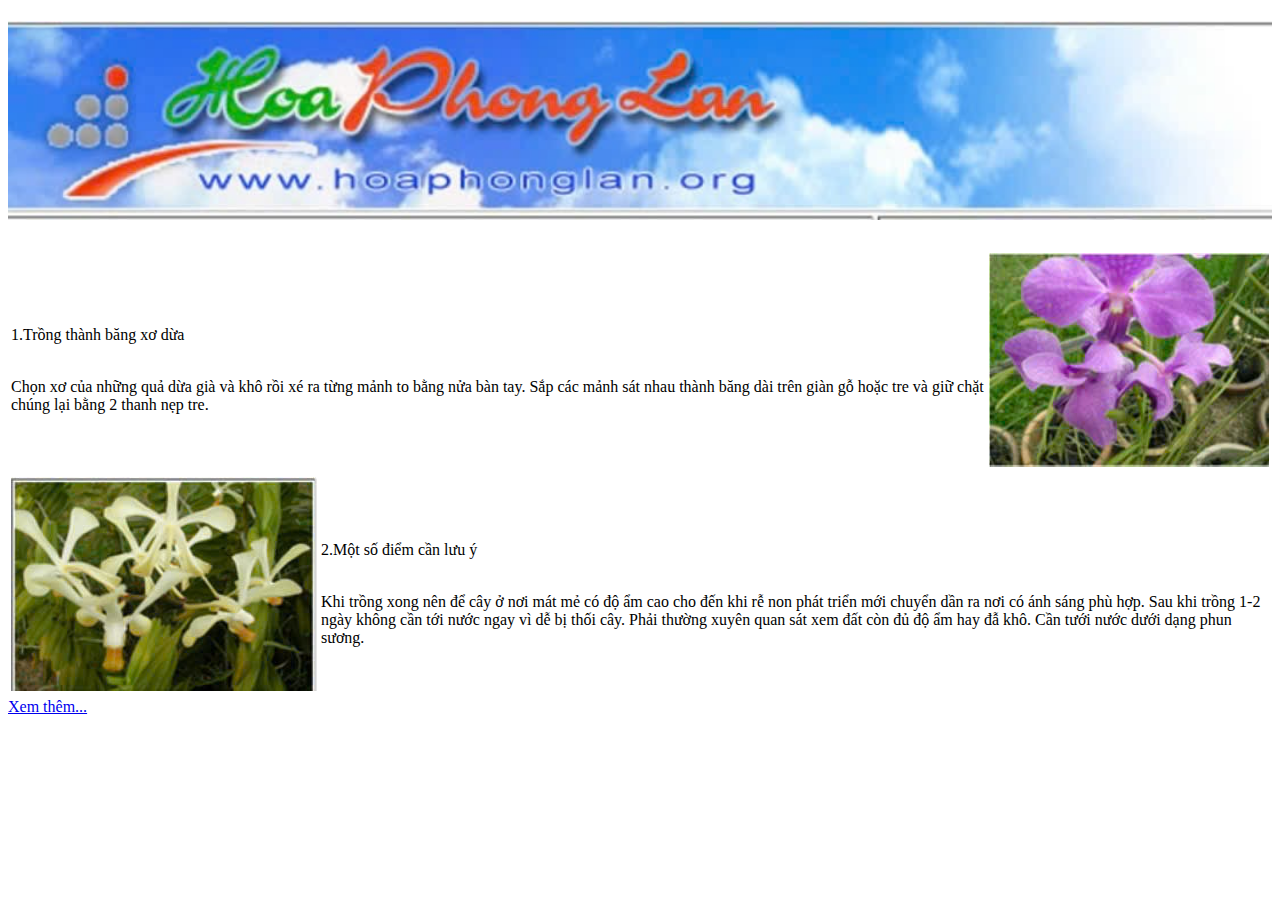
<file: baitapontap/index.html>
<!DOCTYPE html>
<html lang="vi">
<head>
    <meta charset="UTF-8">
    <meta name="viewport" content="width=device-width, initial-scale=1.0">
    <title>Document</title>
    <link rel="stylesheet" href="myStyle.css">
</head>
<body>
    <h1><img  src="image.png"style="width: 100%; height: auto;"></h1>
        <table >
            <tr>
                <td><p>1.Trồng thành băng xơ dừa</p> <br>
                    Chọn xơ của những quả dừa già và khô rồi xé ra từng mảnh to bằng nửa bàn tay. Sắp các mảnh sát nhau thành băng dài trên giàn gỗ hoặc tre và giữ chặt chúng lại bằng 2 thanh nẹp tre.
            
                </td>
                <td><img src="anh2.jpg" style="height: auto;"></td>
            </tr>
           
        </table>
        <table>
            <tr>
                <td><img src="anh1.jpg" style="height: auto;"></td>
                <td><p>2.Một số điểm cần lưu ý</p> <br> 
                    Khi trồng xong nên để cây ở nơi mát mẻ có độ ẩm cao cho đến khi rễ non phát triển mới chuyển dần ra nơi có ánh sáng phù hợp. Sau khi trồng 1-2 ngày không cần tới nước ngay vì dễ bị thối cây. Phải thường xuyên quan sát xem đất còn đủ độ ẩm hay đẫ khô. Cần tưới nước dưới dạng phun sương.
                
                </td>
            </tr>
        </table>
        <a href="htpp://www.hnmu.edu.vn/">
            Xem thêm...
        </a>
</body>
</html>
</file>
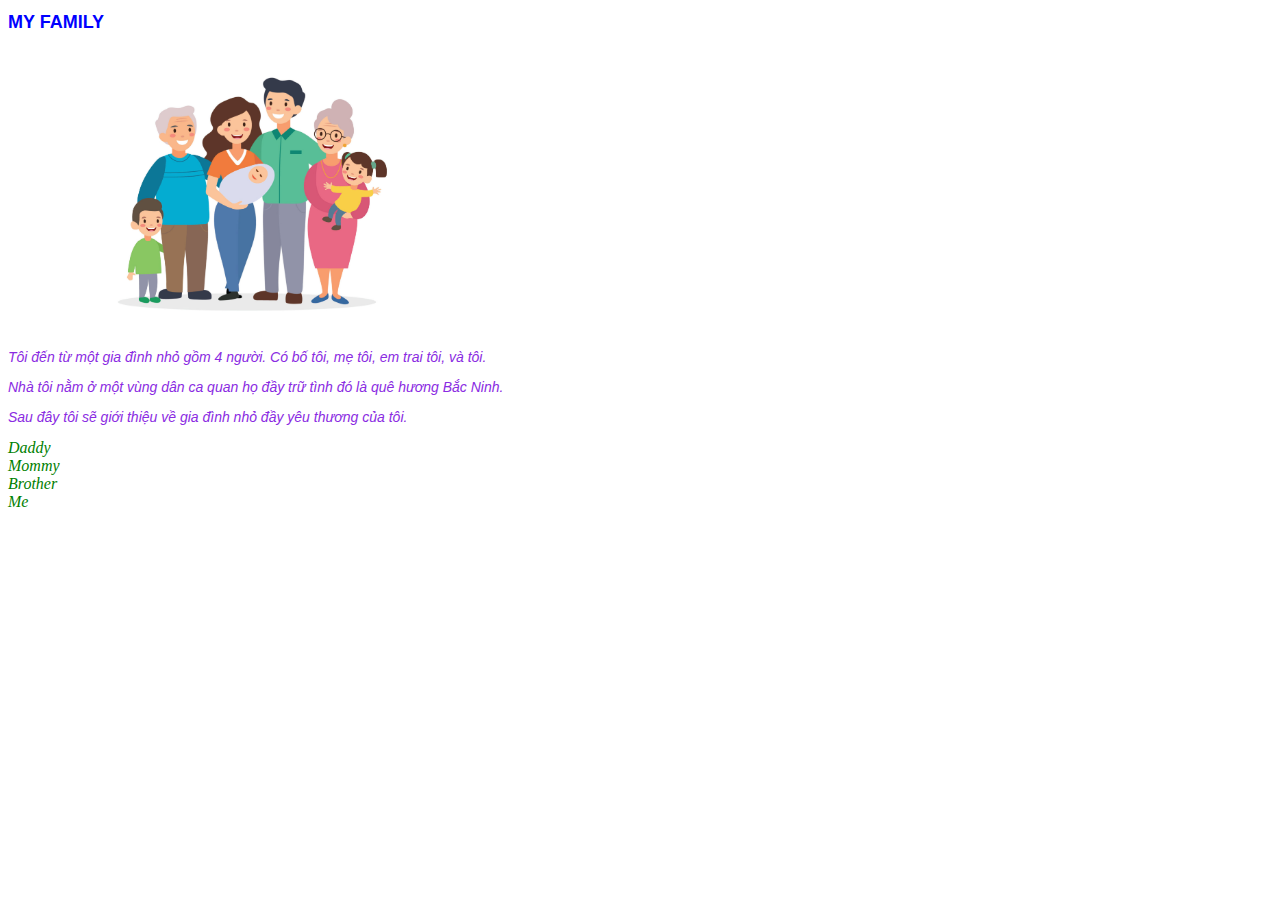
<file: exercise1/index.html>
<!DOCTYPE html>
<html lang="en">
<head>
    <link rel="stylesheet" href="myStyle.css">

  
</head>
<body>
    <h1>MY FAMILY</h1>
    <img src="img/family.jpg" alt="" width="500"><br>
   
    <p> Tôi đến từ một gia đình nhỏ gồm 4 người. Có bố tôi, mẹ tôi, em trai tôi, và tôi.</p>
   <p> Nhà tôi nằm ở một vùng dân ca quan họ đầy trữ tình đó là quê hương Bắc Ninh.</p>
  <p>  Sau đây tôi sẽ giới thiệu về gia đình nhỏ đầy yêu thương của tôi.</p>
    <a href="daddy.html">Daddy</a><br>
    <a href="mommy.html">Mommy</a><br>
    <a href="brother.html">Brother</a><br>
    <a href="me.html">Me</a>
</body>
</html>
</file>
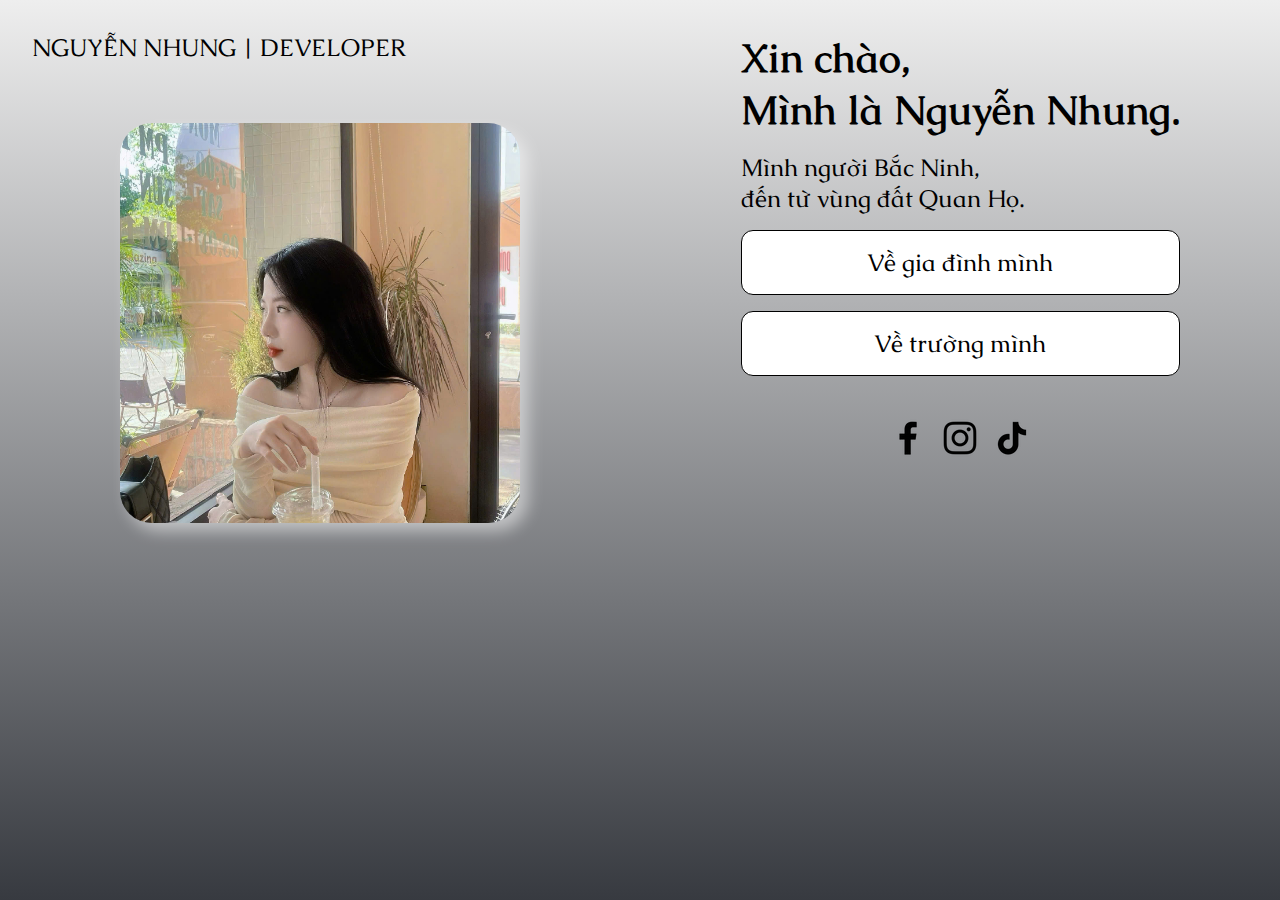
<file: Nhung/index.html>
<!DOCTYPE html>
<html lang="en">

<head>
    <meta charset="UTF-8">
    <meta name="viewport" content="width=device-width, initial-scale=1.0">
    <link rel="preconnect" href="https://fonts.googleapis.com">
    <link rel="preconnect" href="https://fonts.gstatic.com" crossorigin>
    <link href="https://fonts.googleapis.com/css2?family=Caudex:ital,wght@0,400;0,700;1,400;1,700&display=swap"
        rel="stylesheet">

    <link rel="stylesheet" href="css/style.css">

    <title>My Profile</title>
</head>

<body>
    <div class="content">
        <div class="face">
            <span>NGUYỄN NHUNG | DEVELOPER</span>
            <img src="images/face.jpg" alt="">
        </div>
        <div class="intro">
            <div class="btn">
                <h1>Xin chào, <br>Mình là Nguyễn Nhung.</h1>
                <p>Mình người Bắc Ninh, <br>đến từ vùng đất Quan Họ.</p>
                <a href="https://nhungntt2005.github.io/exercise/exercise1">Về gia đình mình</a>
                <a href="https://hnmu.edu.vn/">Về trường mình</a>
                <div class="info">
                    <a href="https://www.facebook.com/profile.php?id=100035312522323&mibextid=LQQJ4d"><img src="images/facebook-icon.webp" alt="Facebook"></a>
                    <a href="https://www.instagram.com/nhung_nguyen457/profilecard/?igsh=NnNqM2VwNm0yZGlt"><img src="images/insta-icon.webp" alt="Instagram"></a>
                    <a href="https://www.tiktok.com/@nhung2051?_t=8qx0jJfAEuW&_r=1"><img src="images/tiktok-icon.webp" alt="Tiktok"></a>
                </div>
            </div>
        </div>
    </div>
</body>

</html>
</file>
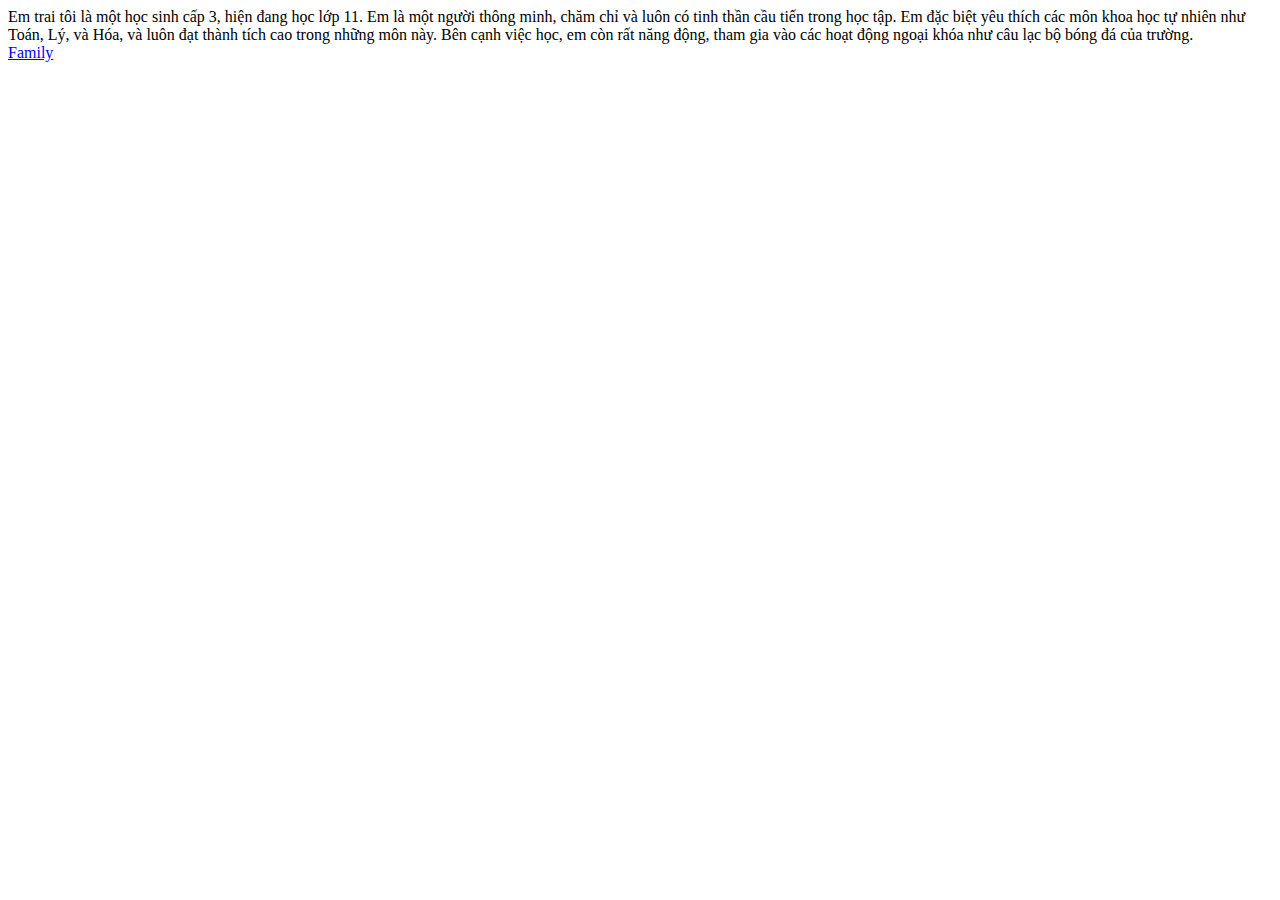
<file: brother.html>
<!DOCTYPE html>
<html lang="en">
<head>
    <meta charset="UTF-8">
    <meta name="viewport" content="width=device-width, initial-scale=1.0">
    <title>Brother</title>
</head>
<body>
    Em trai tôi là một học sinh cấp 3, hiện đang học lớp 11. Em là một người thông minh, chăm chỉ và luôn có tinh thần cầu tiến trong học tập. Em đặc biệt yêu thích các môn khoa học tự nhiên như Toán, Lý, và Hóa, và luôn đạt thành tích cao trong những môn này. Bên cạnh việc học, em còn rất năng động, tham gia vào các hoạt động ngoại khóa như câu lạc bộ bóng đá của trường.<br>
    <a href="index.html">Family</a>
</body>
</html>
</file>
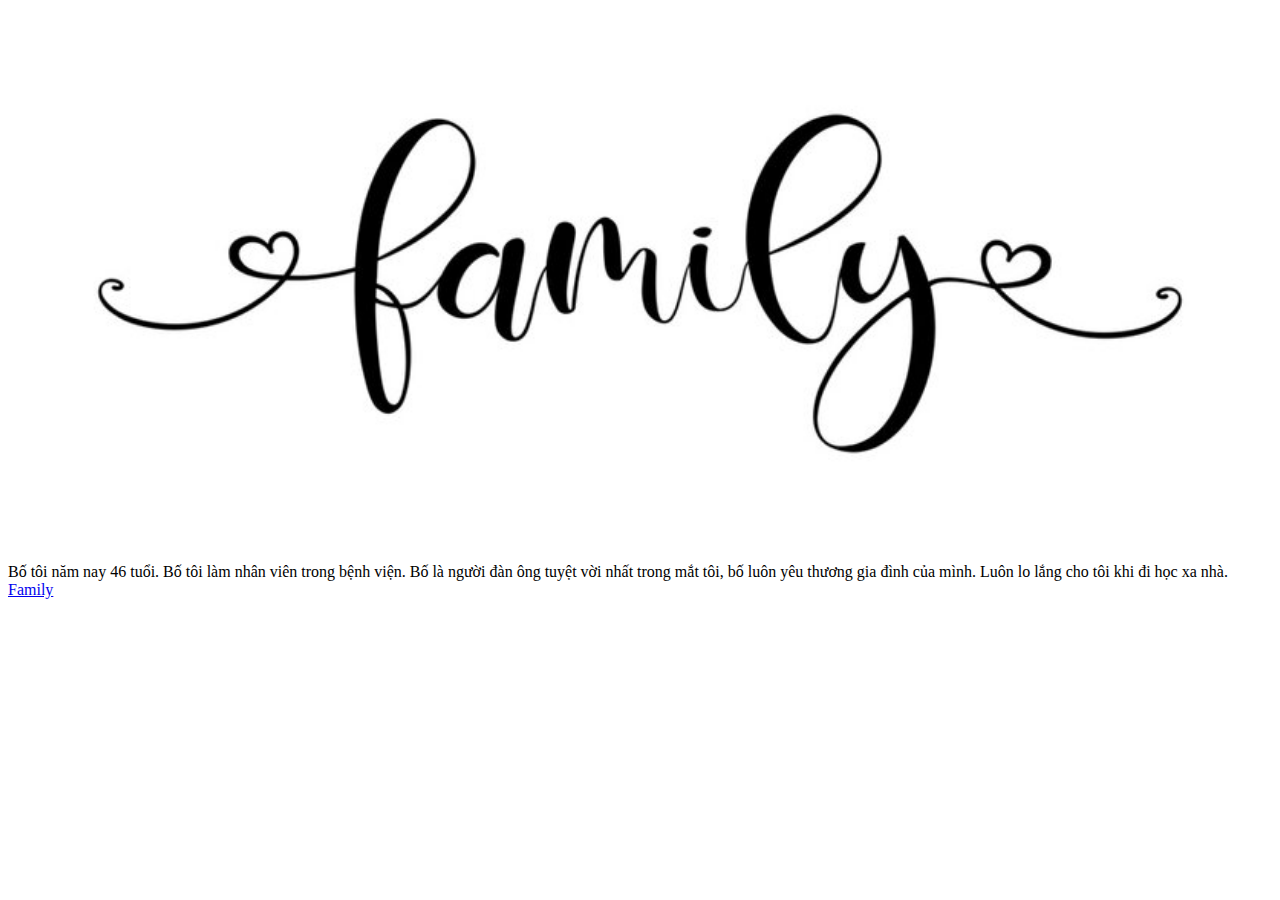
<file: daddy.html>
<!DOCTYPE html>
<html lang="en">
<head>
    <meta charset="UTF-8">
    <meta name="viewport" content="width=device-width, initial-scale=1.0">
    <link rel="stylesheet" href="css/style.css">
    <title>Document</title>
</head>
<body>
    <img src="img/360_F_580583647_wNAq1I4tBZQvitbmIQbJoqrcfskxb5JE.jpg" alt="">
    Bố tôi năm nay 46 tuổi. Bố tôi làm nhân viên trong bệnh viện. Bố là người đàn ông tuyệt vời nhất trong mắt tôi, bố luôn yêu thương gia đình của mình. Luôn lo lắng cho tôi khi đi học xa nhà.<br>
    <a href="index.html">Family</a>
</body>
</html>
</file>
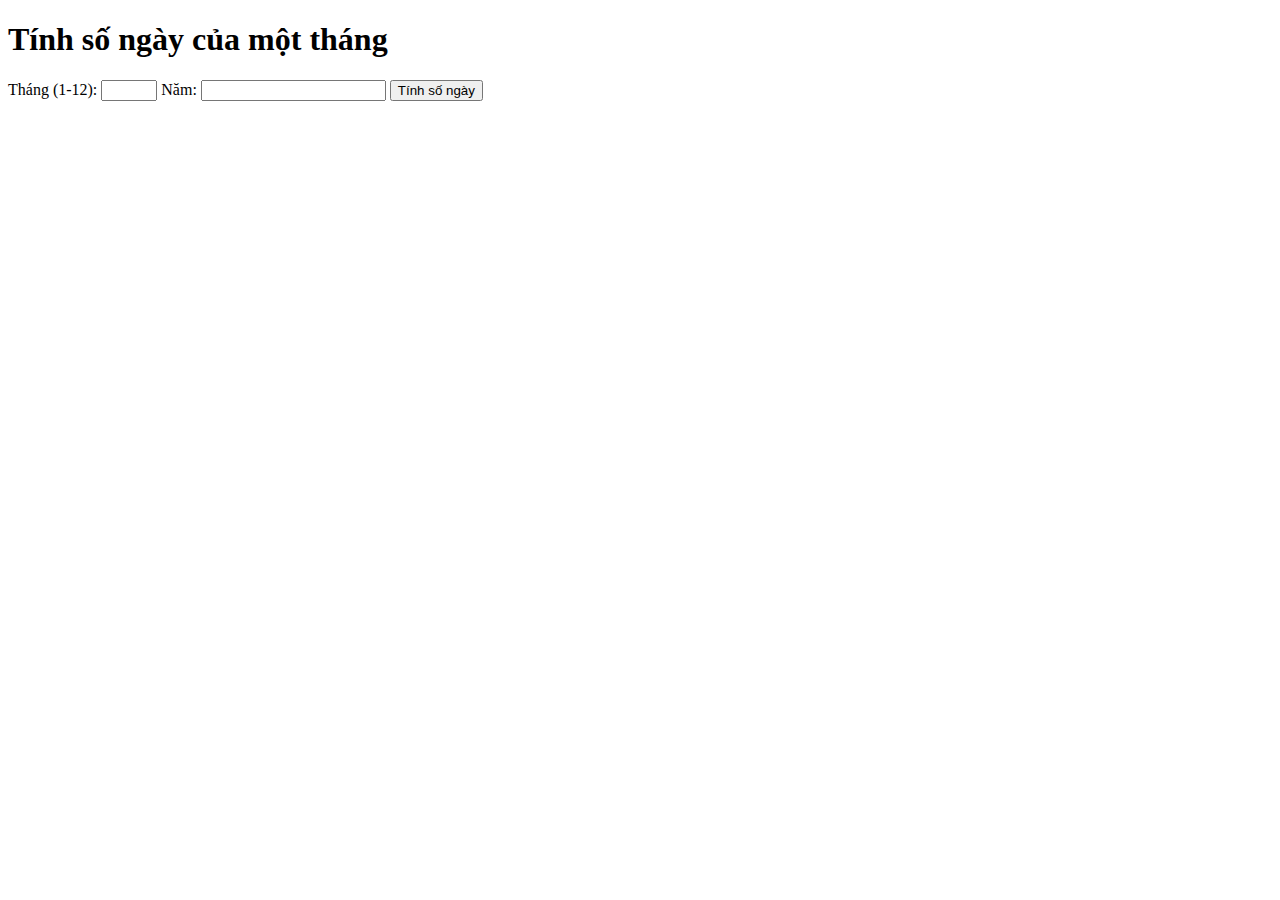
<file: ngaythang.html>
<!DOCTYPE html>
<html lang="vi">
<head>
    <meta charset="UTF-8">
    <meta name="viewport" content="width=device-width, initial-scale=1.0">
    <title>Tính số ngày của tháng</title>
</head>
<body>
    <h1>Tính số ngày của một tháng</h1>
    <label for="month">Tháng (1-12): </label>
    <input type="number" id="month" min="1" max="12" required>
    
    <label for="year">Năm: </label>
    <input type="number" id="year" required>
    
    <button onclick="calculateDays()">Tính số ngày</button>
    
    <p id="result"></p>

    <script>
        function calculateDays() {
            const month = parseInt(document.getElementById('month').value);
            const year = parseInt(document.getElementById('year').value);
            let days;

            // Kiểm tra tháng hợp lệ
            if (month < 1 || month > 12) {
                document.getElementById('result').innerText = 'Tháng không hợp lệ. Vui lòng nhập từ 1 đến 12.';
                return;
            }

            // Tính số ngày dựa vào tháng và năm
            if (month === 2) {
                // Kiểm tra năm nhuận
                if ((year % 4 === 0 && year % 100 !== 0) || (year % 400 === 0)) {
                    days = 29; // Năm nhuận
                } else {
                    days = 28; // Năm không nhuận
                }
            } else if (month === 4 || month === 6 || month === 9 || month === 11) {
                days = 30; // Các tháng 30 ngày
            } else {
                days = 31; // Các tháng 31 ngày
            }

            document.getElementById('result').innerText = `Số ngày trong tháng ${month} năm ${year} là: ${days} ngày.`;
        }
    </script>
</body>
</html>
</file>
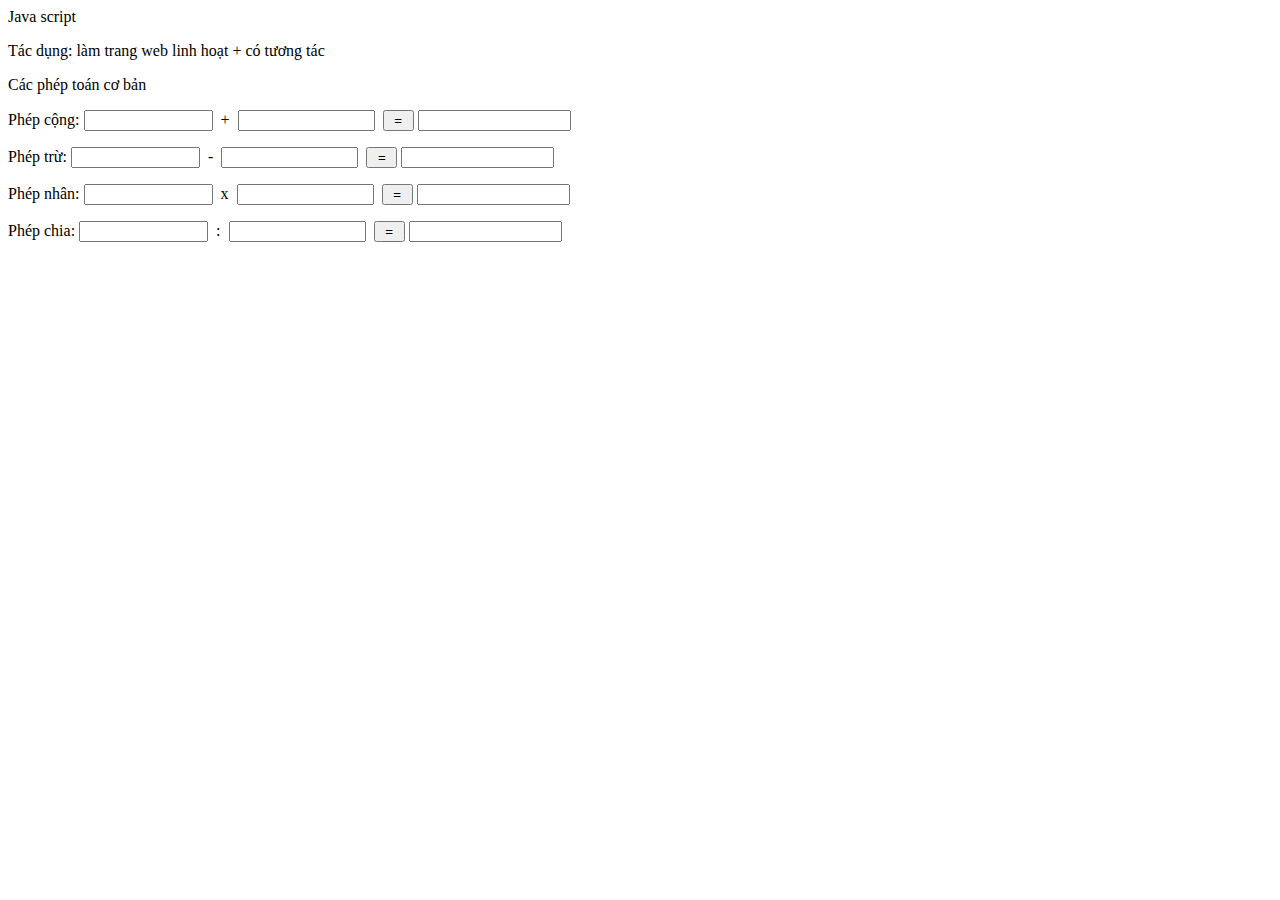
<file: pheptinh.htm>
<html>

<head>
<meta http-equiv="Content-Language" content="en-us">
<meta http-equiv="Content-Type" content="text/html; charset=utf-8">
<title>Java script</title>
<script>
function cong()
{
	var a=document.getElementById("txtA").value;
	var b=document.getElementById("txtB").value;
	document.getElementById("txtKQ").value=a+b;
}
</script>
<script>
function Tru()
{
	var a=document.getElementById("txt1").value;
	var b=document.getElementById("txt2").value;
	document.getElementById("txt3").value=a-b;
}
</script>
<script>
function nhan()
{
	var a=document.getElementById("txta").value;
	var b=document.getElementById("txtb").value;
	document.getElementById("txtc").value=a*b;
}</script>
<script>
function chia()
{
	var a=document.getElementById("txt4").value;
	var b=document.getElementById("txt5").value;
	document.getElementById("txt6").value=a/b;
}
</script>
</head>
<body>
<p>Java script</p>
<p>Tác dụng: làm trang web linh hoạt + có tương tác</p>
<p>Các phép toán cơ bản</p>
<p>Phép cộng: <input type="text" id="txtA" name="T2" size="13">&nbsp; +&nbsp; 
    <input type="text" id="txtB" name="T3" size="14">&nbsp;
    <input type="button" value=" = " onclick="cong()" >
    <input type="text" id="txtKQ" name="T6" size="16"> </p>

<p>Phép trừ: <input type="text" id="txt1" name="T2" size="13">&nbsp; -&nbsp; 
    <input type="text" id="txt2" name="T3" size="14">&nbsp;
    <input type="button" value=" = " onclick="Tru()" >
    <input type="text" id="txt3" name="T6" size="16"> </p>

<p>Phép nhân: <input type="text" id="txta" name="T2" size="13">&nbsp; x&nbsp; 
	<input type="text" id="txtb" name="T3" size="14">&nbsp;
	<input type="button" value=" = " onclick="nhan()" >
	<input type="text" id="txtc" name="T6" size="16"> </p>

<p>Phép chia: <input type="text" id="txt4" name="T2" size="13">&nbsp; :&nbsp; 
	<input type="text" id="txt5" name="T3" size="14">&nbsp;
	<input type="button" value=" = " onclick="chia()" >
	<input type="text" id="txt6" name="T6" size="16"> </p>

</body>

</html>
</file>
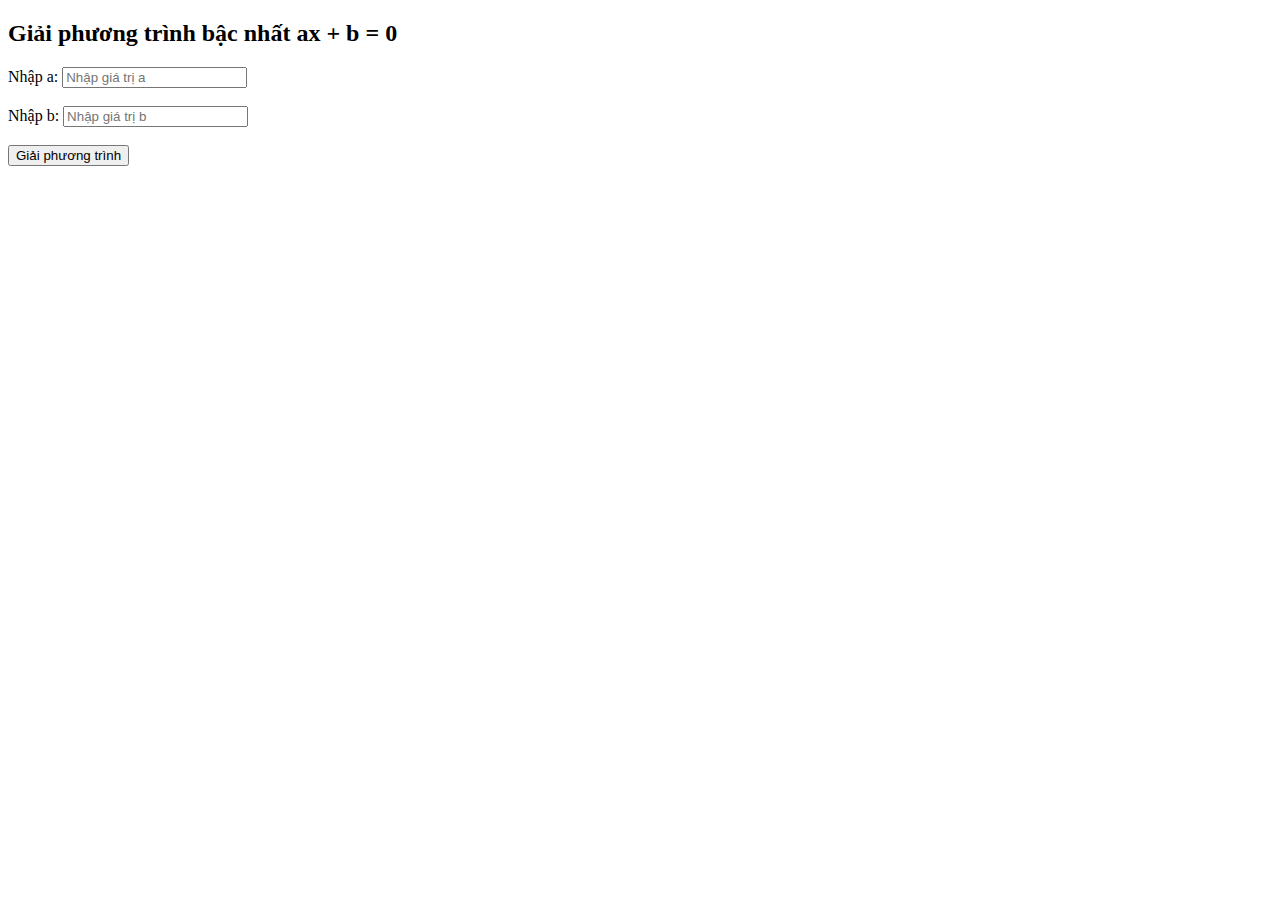
<file: ptb1.html>
<!DOCTYPE html>
<html lang="en">
<head>
    <meta charset="UTF-8">
    <meta name="viewport" content="width=device-width, initial-scale=1.0">
    <title>Giải phương trình bậc nhất ax + b = 0</title>
    <script>
        function solveEquation() {
            // Lấy giá trị từ các ô input
            let a = parseFloat(document.getElementById("a").value);
            let b = parseFloat(document.getElementById("b").value);
            let result = "";

            // Kiểm tra trường hợp a = 0
            if (a === 0) {
                if (b === 0) {
                    result = "Phương trình có vô số nghiệm.";
                } else {
                    result = "Phương trình vô nghiệm.";
                }
            } else {
                // Tính nghiệm x
                let x = -b / a;
                result = "Nghiệm của phương trình là: x = " + x;
            }

            // Hiển thị kết quả
            document.getElementById("result").innerHTML = result;
        }
    </script>
</head>
<body>
    <h2>Giải phương trình bậc nhất ax + b = 0</h2>
    
    <label for="a">Nhập a:</label>
    <input type="number" id="a" placeholder="Nhập giá trị a">
    <br><br>
    
    <label for="b">Nhập b:</label>
    <input type="number" id="b" placeholder="Nhập giá trị b">
    <br><br>

    <button onclick="solveEquation()">Giải phương trình</button>
    <br><br>
    
    <p id="result"></p>
</body>
</html>
</file>
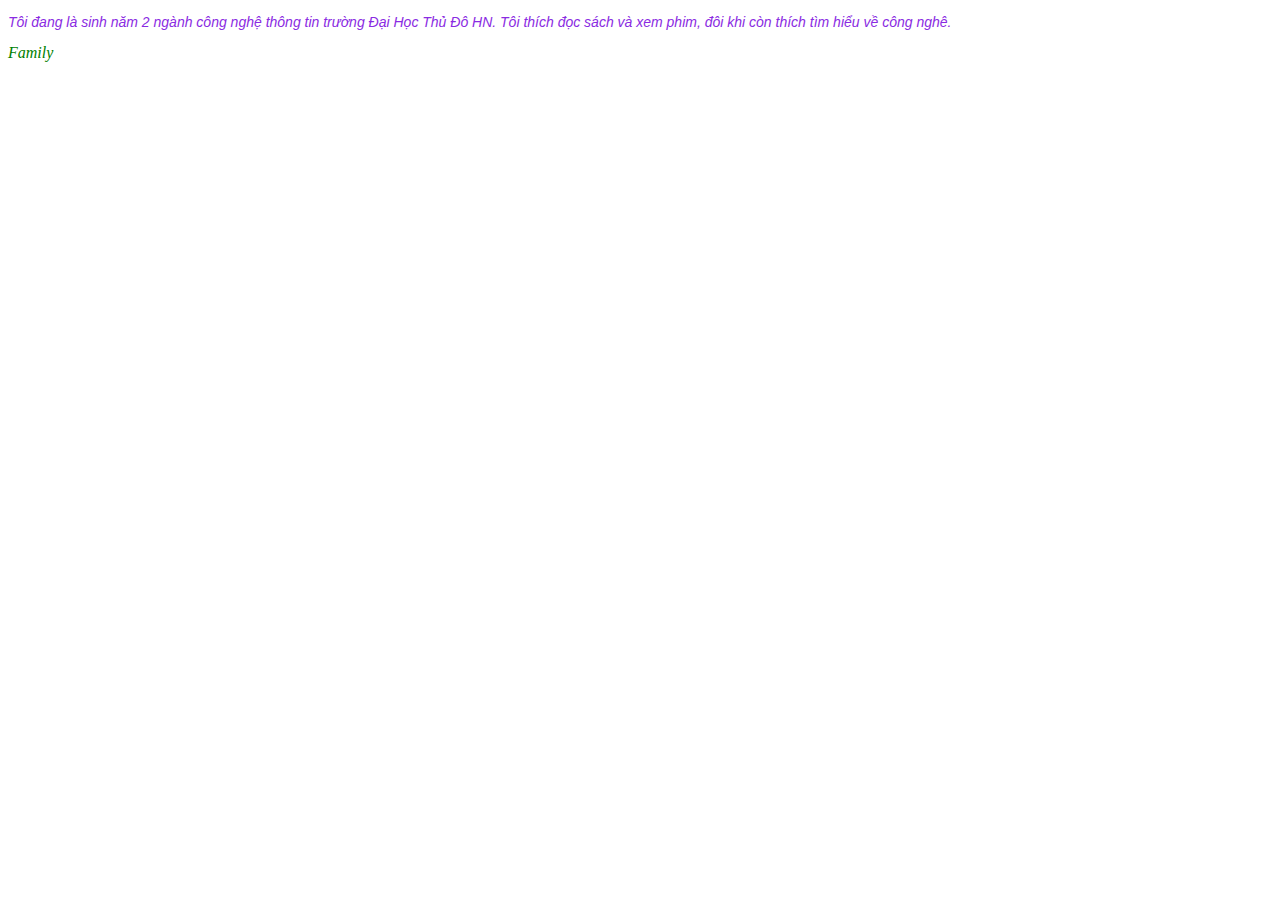
<file: exercise1/me.html>
<!DOCTYPE html>
<html lang="en">

<head>

    <meta charset="UTF-8">
    <meta name="viewport" content="width=device-width, initial-scale=1.0">
    <title>Document</title>
    <link rel="stylesheet" href="myStyle.css">
</head>

<body>
    <p>Tôi đang là sinh năm 2 ngành công nghệ thông tin trường Đại Học Thủ Đô HN. Tôi thích đọc sách và xem phim, đôi
        khi còn thích tìm hiểu về công nghê.</p>
        <a href="index.html">Family</a>
</body>

</html>
</file>
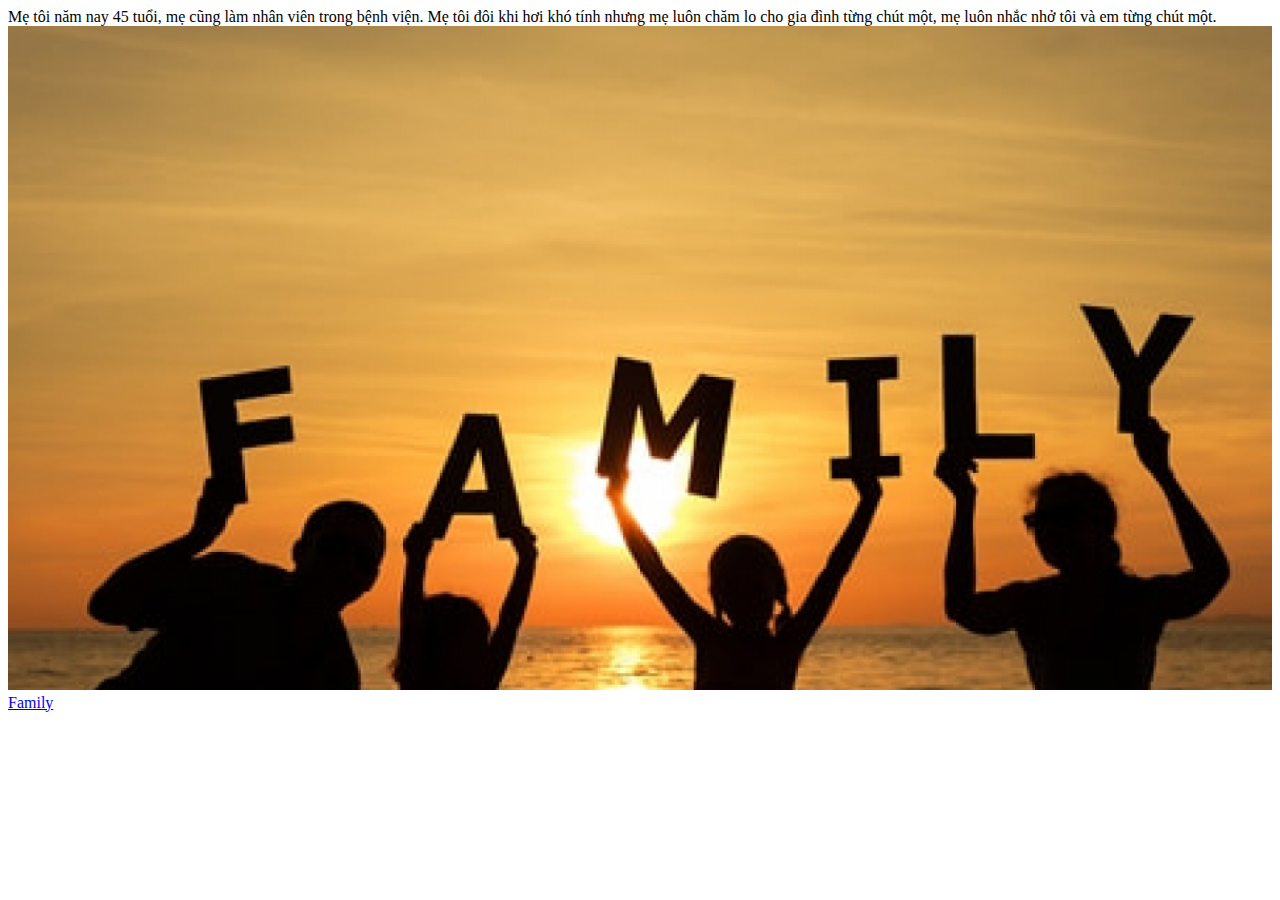
<file: exercise1/mommy.html>
<!DOCTYPE html>
<html lang="en">
<head>
    <meta charset="UTF-8">
    <meta name="viewport" content="width=device-width, initial-scale=1.0">
    <link rel="stylesheet" href="css/style.css">
    <title>Document</title>
</head>
<body>
    Mẹ tôi năm nay 45 tuổi, mẹ cũng làm nhân viên trong bệnh viện. Mẹ tôi đôi khi hơi khó tính nhưng mẹ luôn chăm lo cho gia đình từng chút một, mẹ luôn nhắc nhở tôi và em từng chút một. 
    <img src="img/Family-Silhouette-3.jpg" alt=""><br>
    <a href="index.html">Family</a>
</body>
</html>
</file>
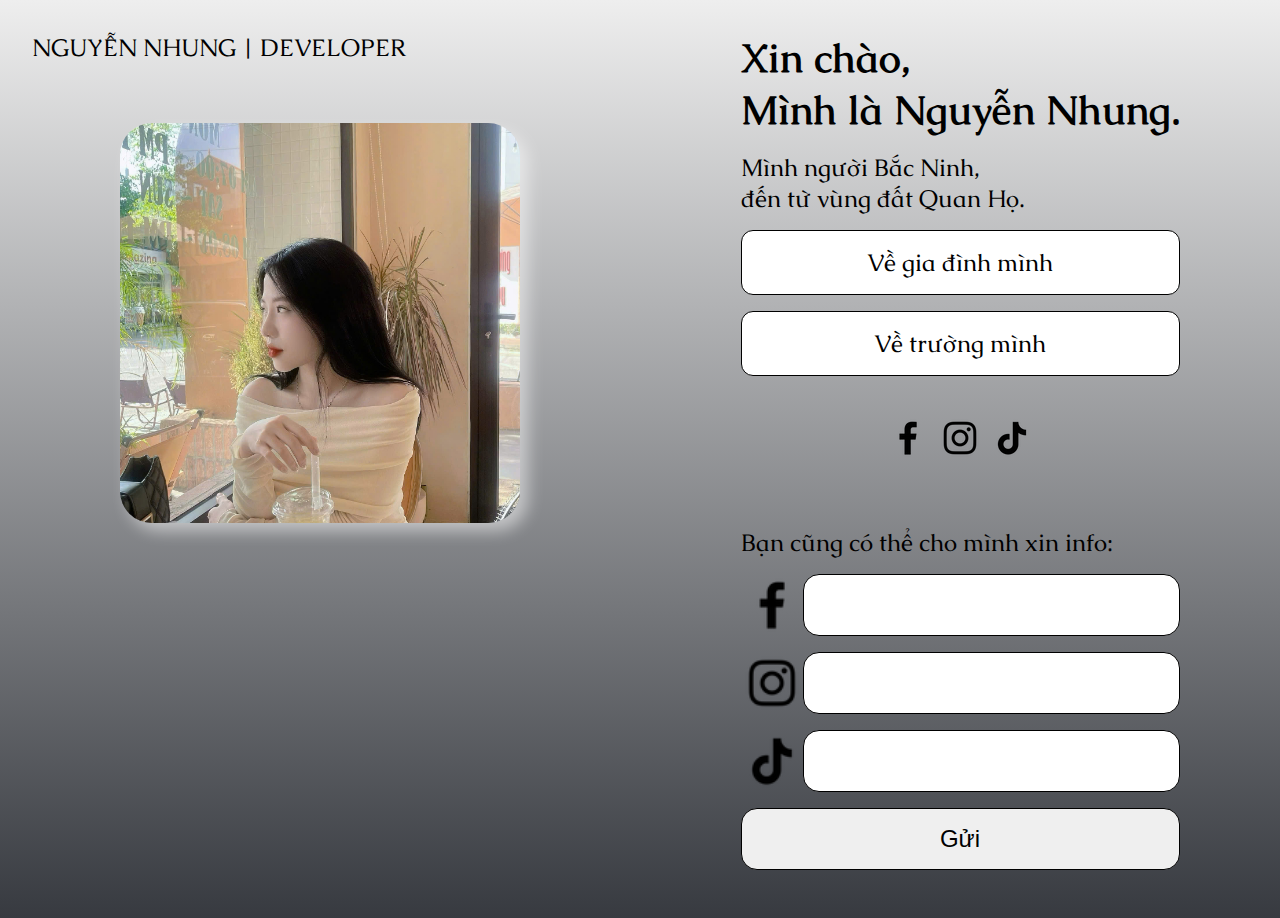
<file: nhung/nhungnt.html>
<!DOCTYPE html>
<html lang="en">

<head>
    <meta charset="UTF-8">
    <meta name="viewport" content="width=device-width, initial-scale=1.0">
    <link rel="preconnect" href="https://fonts.googleapis.com">
    <link rel="preconnect" href="https://fonts.gstatic.com" crossorigin>
    <link href="https://fonts.googleapis.com/css2?family=Caudex:ital,wght@0,400;0,700;1,400;1,700&display=swap"
        rel="stylesheet">

    <link rel="stylesheet" href="nhungnt.css">

    <title>My Profile</title>
</head>

<body>
    <div class="content">
        <div class="face">
            <span>NGUYỄN NHUNG | DEVELOPER</span>
            <img src="face.jpg" alt="">
        </div>
        <div class="intro">
            <div class="btn">
                <h1>Xin chào, <br>Mình là Nguyễn Nhung.</h1>
                <p>Mình người Bắc Ninh, <br>đến từ vùng đất Quan Họ.</p>
                <a href="https://nhungntt2005.github.io/exercise/exercise1">Về gia đình mình</a>
                <a href="https://hnmu.edu.vn/">Về trường mình</a>
                <div class="info">
                    <a href="https://www.facebook.com/profile.php?id=100035312522323&mibextid=LQQJ4d"><img src="facebook-icon.webp" alt="Facebook"></a>
                    <a href="https://www.instagram.com/nhung_nguyen457/profilecard/?igsh=NnNqM2VwNm0yZGlt"><img src="insta-icon.webp" alt="Instagram"></a>
                    <a href="https://www.tiktok.com/@nhung2051?_t=8qx0jJfAEuW&_r=1"><img src="tiktok-icon.webp" alt="Tiktok"></a>
                </div>
                <p>Bạn cũng có thể cho mình xin info:</p>
                <form class="form" id="form_social_network" action="social_network" method="post">
                    <div>
                        <label for="facebook"><img src="facebook-icon.webp" alt="Facebook"></label>
                        <input id="facebook" name="facebook" type="text">
                    </div>
                    <div>
                        <label for="insta"><img src="insta-icon.webp" alt="Insta"></label>
                        <input id="insta" name="insta" type="text">
                    </div>
                    <div>
                        <label for="tiktok"><img src="tiktok-icon.webp" alt="Tiktok"></label>
                        <input id="tiktok" name="tiktok" type="text">
                    </div>
                    <input id="submit" type="submit" value="Gửi">
                </form>
            </div>
        </div>
    </div>
    <script src="nhungnt.js"></script>
</body>
</html>
</file>
<file: baitapontap/myStyle.css>

</file>
<file: exercise1/myStyle.css>
.overlay {
    position: absolute;
    top: 0;
    left: 0;
    width: 100%;
    height: 100%;
    background-color: rgba(0, 0, 0, 0.5);
    /* Đổi độ mờ tại đây, 0.5 là 50% mờ */
    z-index: 1;
}

/* Nội dung trên overlay */
.content {
    position: relative;
    z-index: 2;
    color: white;
}

a{
    color: green;
    text-decoration:none;
    font-style: italic;
}
h1{
    color: blue;
    font-weight: bold;
    font-family: Arial;
    font-size: 18px;
}
p{
    color: blueviolet;
    font-size: 14px;
    font-family: Arial;
    font-style: italic;
    
}
</file>
<file: Nhung/css/style.css>
* {
    margin: 0;
    padding: 0;
    box-sizing: border-box;
}

body {
    min-width: 1200px;
    min-height: 100vh;
    font-family: caudex, serif;
    font-size: 24px;
}

img {
    width: 100%;
}

a {
    text-decoration: none;
    color: #000;
}

.content {
    width: 100%;
    min-height: 100vh;
    height: 100%;
    display: grid;
    grid-template-columns: 1fr 1fr;
}
.face, .intro {
    height: 100%;
    padding: 32px;
}

.face span:first-child {
    align-self: flex-start;
    margin-bottom: 60px;
}

.intro a:first-child {
    align-self: flex-end;
    margin-bottom: 60px;
}

.face {
    background: linear-gradient(to bottom, #EEEEEE,#373A40);
    background-size: contain;
    display: flex;
    flex-direction: column;
    align-items: center;
}
.face img {
    width: 400px;
    border-radius: 8%;
    box-shadow: 8px 8px 16px rgba(255, 255, 255, 0.5);
}

.intro {
    display: flex;
    /* background: #ccc; */
    background: linear-gradient(to bottom, #EEEEEE,#373A40);
    flex-direction: column;
    align-items: center;
}
.intro h1 {
    font-size: 40px;
    margin-bottom: 16px;
}
.intro p {
    margin-bottom: 16px;
}
.intro > .btn > a {
    display: flex;
    background-color: #fff;
    padding-block: 16px;
    justify-content: center;
    align-items: center;
    border: 1px solid #000;
    border-radius: 12px;
    margin-bottom: 16px;
}
.intro > .btn > a:hover {
    animation: btn 1s forwards;
}
@keyframes btn {
    100% {
        background: #F6EFBD;
    }
}
.info {
    display: flex;
    justify-content: center;
    gap: 8px;
    margin-top: 40px;
}
.info a:hover {
    opacity: 0.7;
}
</file>
<file: css/style.css>
img {
    width: 100%;
}
</file>
<file: exercise1/css/style.css>
img {
    width: 100%;
}
</file>
<file: nhung/nhungnt.css>
* {
    margin: 0;
    padding: 0;
    box-sizing: border-box;
}

body {
    min-width: 1200px;
    min-height: 100vh;
    font-family: caudex, serif;
    font-size: 24px;
}

img {
    width: 100%;
}

a {
    text-decoration: none;
    color: #000;
}

.content {
    width: 100%;
    min-height: 100vh;
    height: 100%;
    display: grid;
    grid-template-columns: 1fr 1fr;
}
.face, .intro {
    height: 100%;
    padding: 32px;
}

.face span:first-child {
    align-self: flex-start;
    margin-bottom: 60px;
}

.intro a:first-child {
    align-self: flex-end;
    margin-bottom: 60px;
}

.face {
    background: linear-gradient(to bottom, #EEEEEE,#373A40);
    background-size: contain;
    display: flex;
    flex-direction: column;
    align-items: center;
}
.face img {
    width: 400px;
    border-radius: 8%;
    box-shadow: 8px 8px 16px rgba(255, 255, 255, 0.5);
}

.intro {
    display: flex;
    background: linear-gradient(to bottom, #EEEEEE,#373A40);
    flex-direction: column;
    align-items: center;
}
.intro h1 {
    font-size: 40px;
    margin-bottom: 16px;
}
.intro p {
    margin-bottom: 16px;
}
.intro > .btn > a {
    display: flex;
    background-color: #fff;
    padding-block: 16px;
    justify-content: center;
    align-items: center;
    border: 1px solid #000;
    border-radius: 12px;
    margin-bottom: 16px;
}
.intro > .btn > a:hover, #submit:hover {
    animation: btn 1s forwards;
}
@keyframes btn {
    100% {
        background: #F6EFBD;
    }
}
.form {
    display: flex;
    flex-direction: column;
    gap: 16px;
}
.form > div {
    height: 62px;
    display: flex;
}
.form > div img{
    height: 100%;
    width: auto;
}
.form input{
    height: 62px;
    width: 100%;
    padding: 16px;
    margin-bottom: 16px;
    border-radius: 16px;
    border: 1px solid #000;
}
#submit {
    font-size: 24px;
}
.info {
    display: flex;
    justify-content: center;
    gap: 8px;
    margin-top: 40px;
}
.info a:hover {
    opacity: 0.7;
}
</file>
